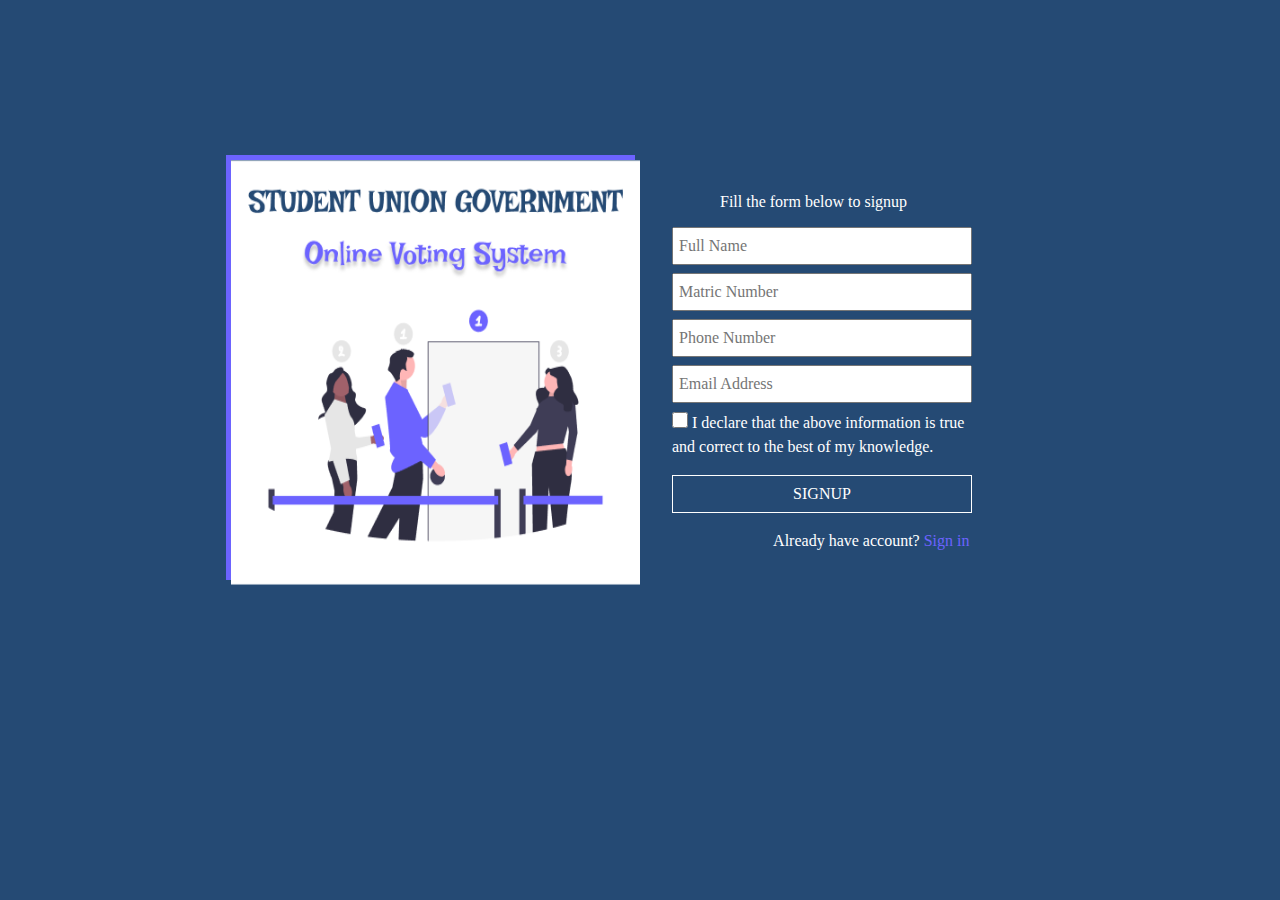
<file: index.html>
<!DOCTYPE html>
<html lang="en">
<head>
    <meta charset="UTF-8">
    <meta http-equiv="X-UA-Compatible" content="IE=edge">
    <meta name="viewport" content="width=device-width, initial-scale=1.0">
    <title>Students Voting System</title>
    
    <!--Bootstrap CSS-->
    <link href="https://cdn.jsdelivr.net/npm/bootstrap@5.3.3/dist/css/bootstrap.min.css" rel="stylesheet" integrity="sha384-QWTKZyjpPEjISv5WaRU9OFeRpok6YctnYmDr5pNlyT2bRjXh0JMhjY6hW+ALEwIH" crossorigin="anonymous">
    <link rel="stylesheet" href="style.css">
    <!-- Bootstrap Icons -->
    <link rel="stylesheet" href="https://cdn.jsdelivr.net/npm/bootstrap-icons@1.11.3/font/bootstrap-icons.min.css">
 
    <!-- Google Fonts -->
     <link rel="preconnect" href="https://fonts.googleapis.com">
     <link rel="preconnect" href="https://fonts.gstatic.com" crossorigin>
     <link href="https://fonts.googleapis.com/css2?family=Lato:ital,wght@0,100;0,300;0,400;0,700;0,900;1,100;1,300;1,400;1,700;1,900&display=swap" rel="stylesheet">
</head>
<body>
    <div class="wrapper">
        <div class="container cont">
            <div class="row">
                <div class="signimg col-md-6 d-none d-md-block">
                    <img src="images/signup.png">
                </div>                
                <div class="fill col-md-6">
                    <h6>Fill the form below to signup</h6>
                    <form action="index.html">
                        <div class="sform">
                            <input type="text" name="fullname" id="fullname" placeholder="Full Name" required>
                        </div>
                        <div class="sform">
                            <input type="text" name="matricno" id="matricno" placeholder="Matric Number" required>
                        </div>
                        <div class="sform">
                            <input type="number" name="phoneno" id="phoneno" placeholder="Phone Number" required>
                        </div>
                        <div class="sform">
                            <input type="email" name="email" id="email" placeholder="Email Address" required>
                        </div>
                        <div>
                            <input type="checkbox"  class="scheck"> <span>I declare that the above information is true <br>and correct to the best of my knowledge.</span> 
                        </div>
                        <div>
                            <a href="success.html" type="button" name="submit" value="submit" class="btn submit" data-bs-toggle="modal" data-bs-target="#exampleModal">Signup</a>
                        </div>
                        <!-- Modal -->
                        <div class="modal fade" id="exampleModal" tabindex="-1" aria-labelledby="exampleModalLabel" aria-hidden="true">
                            <div class="modal-dialog modal-dialog-centered">
                            <div class="modal-content success">
                                <div class="modal-body">
                                    <div>
                                        <i class="bi bi-check icon"></i>
                                        <h5>Congratulations</h5>
                                        <p>Sign up is successful. <br>Your login details has been sent to your email</p>
                                        <p><a href="signin.html" type="button" name="submit" value="submit" class="btn submit">CLOSE</a></p>
                                    </div>
                                </div>
                                
                            </div>
                            </div>
                        </div>
                        <div class="acc">Already have account? <a href="signin.html"> Sign in</a></div>
                    </form>
                </div>
            </div>
        </div>
    </div>
    <script src="https://cdn.jsdelivr.net/npm/bootstrap@5.3.3/dist/js/bootstrap.bundle.min.js" integrity="sha384-YvpcrYf0tY3lHB60NNkmXc5s9fDVZLESaAA55NDzOxhy9GkcIdslK1eN7N6jIeHz" crossorigin="anonymous"></script>
</body>
</html>
</file>
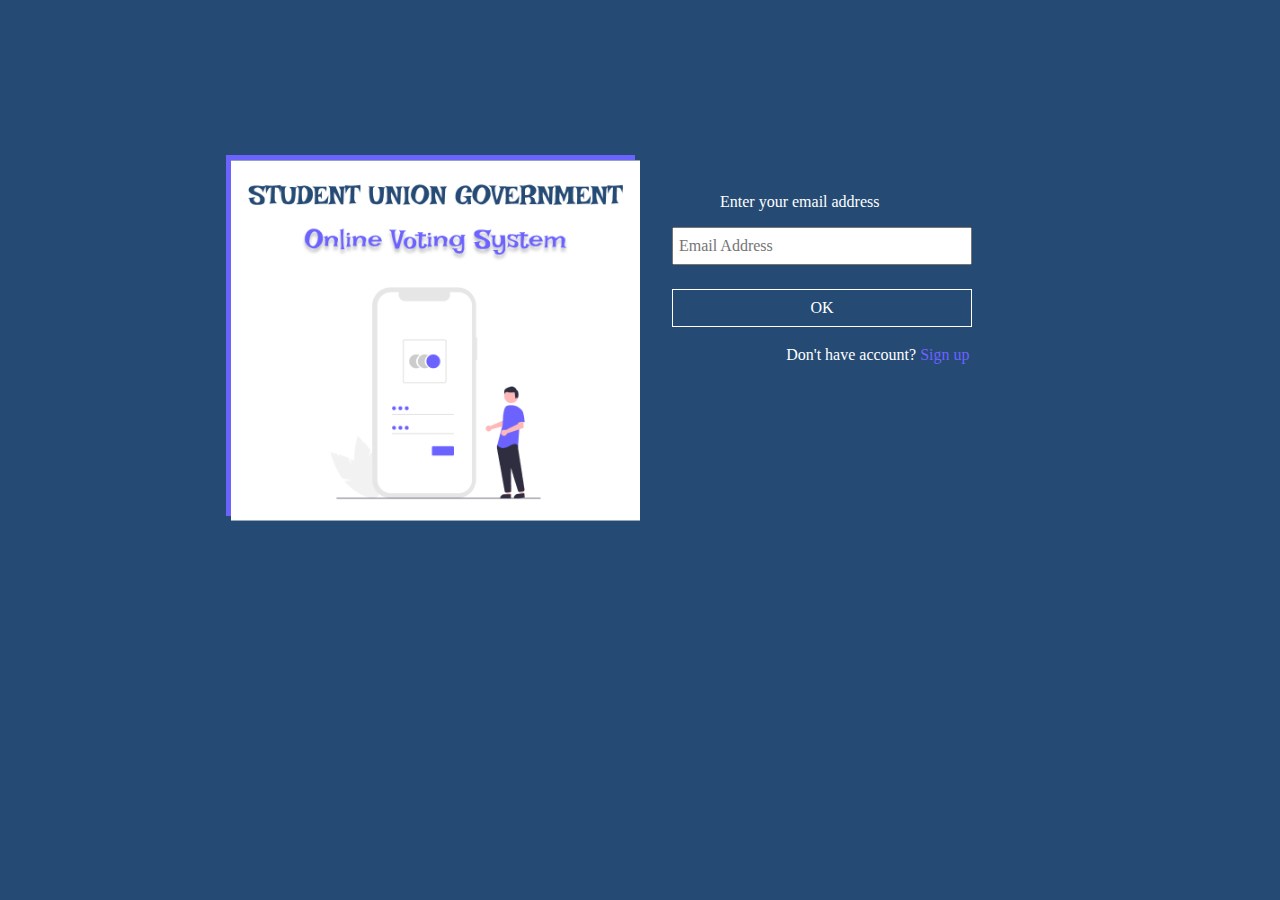
<file: fgotPwd.html>
<!DOCTYPE html>
<html lang="en">
<head>
    <meta charset="UTF-8">
    <meta http-equiv="X-UA-Compatible" content="IE=edge">
    <meta name="viewport" content="width=device-width, initial-scale=1.0">
    <title>Students Voting System</title>
    
    <!--Bootstrap CSS-->
    <link href="https://cdn.jsdelivr.net/npm/bootstrap@5.3.3/dist/css/bootstrap.min.css" rel="stylesheet" integrity="sha384-QWTKZyjpPEjISv5WaRU9OFeRpok6YctnYmDr5pNlyT2bRjXh0JMhjY6hW+ALEwIH" crossorigin="anonymous">
    <link rel="stylesheet" href="style.css"> 
    <!-- Bootstrap Icons -->
    <link rel="stylesheet" href="https://cdn.jsdelivr.net/npm/bootstrap-icons@1.11.3/font/bootstrap-icons.min.css">

    <!-- Google Fonts -->
     <link rel="preconnect" href="https://fonts.googleapis.com">
     <link rel="preconnect" href="https://fonts.gstatic.com" crossorigin>
     <link href="https://fonts.googleapis.com/css2?family=Lato:ital,wght@0,100;0,300;0,400;0,700;0,900;1,100;1,300;1,400;1,700;1,900&display=swap" rel="stylesheet">
</head>
<body>
    <div class="wrapper">
        <div class="container cont">
            <div class="row">
                <div class="signimg col-md-6 d-none d-md-block">
                    <img src="images/signin.png">
                </div>                
                <div class="fill col-md-6">
                    <h6>Enter your email address</h6>
                    <form action="index.html">
                        <div class="sform">
                            <input type="email" name="email" id="email" placeholder="Email Address" required>
                        </div>
                        <div>
                            <a href="#" type="button" name="submit" value="submit" class="btn submit" data-bs-toggle="modal" data-bs-target="#exampleModal">Ok</a>
                        </div>
                        <!-- Modal -->
                        <div class="modal fade" id="exampleModal" tabindex="-1" aria-labelledby="exampleModalLabel" aria-hidden="true">
                            <div class="modal-dialog modal-dialog-centered">
                            <div class="modal-content success">
                                <div class="modal-body">
                                    <div>
                                        <i class="bi bi-check icon"></i>
                                        <p>A link has been sent to your email <br>to reset your password.</p>
                                        <a href="signin.html" type="button" name="submit" value="submit" class="btn submit">Ok</a>
                                    </div>
                                </div>
                                
                            </div>
                            </div>
                        </div>
                        <div class="acc">Don't have account? <a href="index.html"> Sign up</a></div>
                    </form>
                </div>
            </div>
        </div>
    </div>
    <script src="https://cdn.jsdelivr.net/npm/bootstrap@5.3.3/dist/js/bootstrap.bundle.min.js" integrity="sha384-YvpcrYf0tY3lHB60NNkmXc5s9fDVZLESaAA55NDzOxhy9GkcIdslK1eN7N6jIeHz" crossorigin="anonymous"></script>
</body>
</html>
</file>
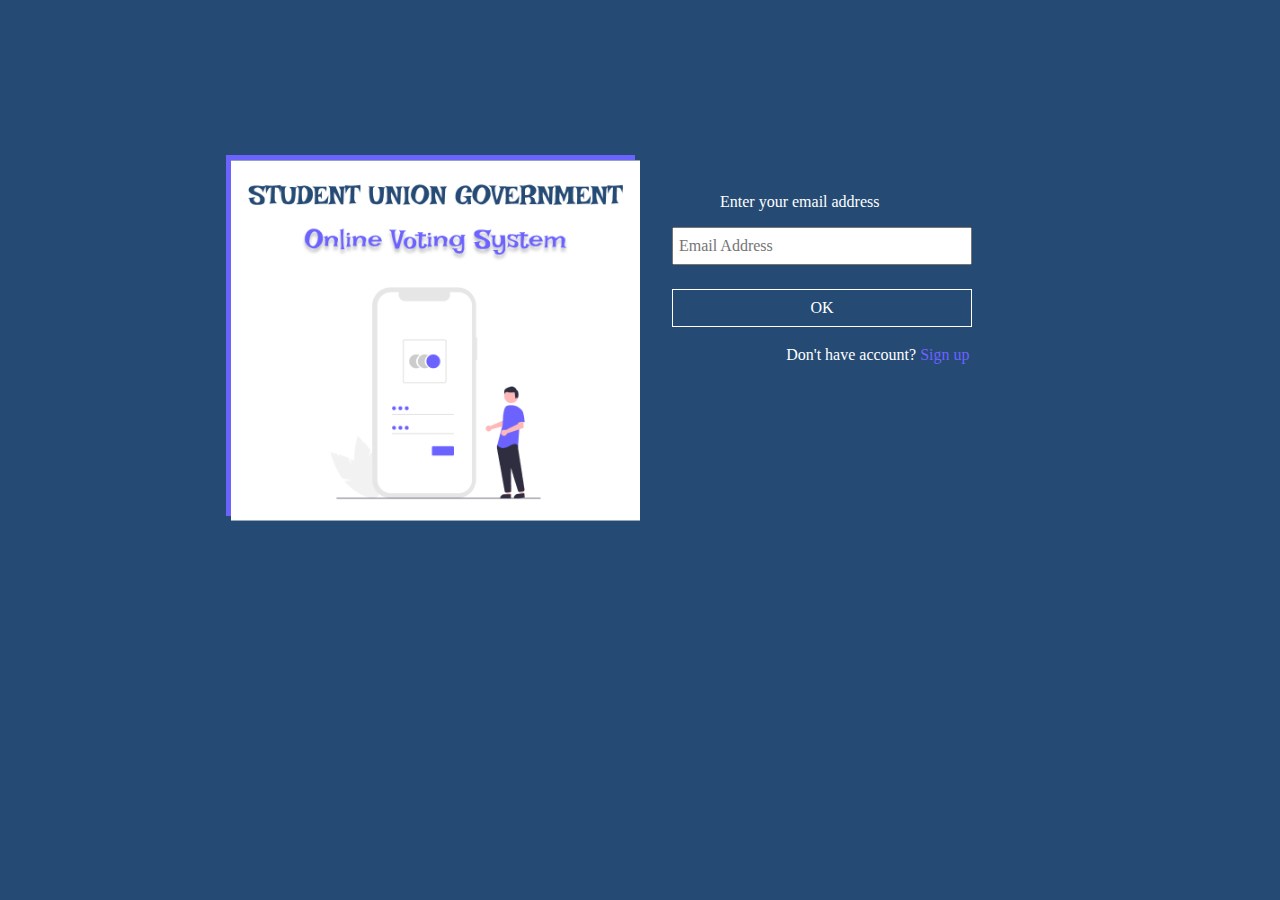
<file: modal.html>
<!DOCTYPE html>
<html lang="en">
<head>
    <meta charset="UTF-8">
    <meta http-equiv="X-UA-Compatible" content="IE=edge">
    <meta name="viewport" content="width=device-width, initial-scale=1.0">
    <title>Students Voting System</title>
    
    <!--Bootstrap CSS-->
    <link href="https://cdn.jsdelivr.net/npm/bootstrap@5.3.3/dist/css/bootstrap.min.css" rel="stylesheet" integrity="sha384-QWTKZyjpPEjISv5WaRU9OFeRpok6YctnYmDr5pNlyT2bRjXh0JMhjY6hW+ALEwIH" crossorigin="anonymous">
    <link rel="stylesheet" href="style.css"> 
    <!-- Google Fonts -->
     <link rel="preconnect" href="https://fonts.googleapis.com">
     <link rel="preconnect" href="https://fonts.gstatic.com" crossorigin>
     <link href="https://fonts.googleapis.com/css2?family=Lato:ital,wght@0,100;0,300;0,400;0,700;0,900;1,100;1,300;1,400;1,700;1,900&display=swap" rel="stylesheet">
</head>
<body>
    <div class="wrapper">
        <div class="container cont">
            <div class="row">
                <div class="signimg col-md-6 d-none d-md-block">
                    <img src="images/signin.png">
                </div>                
                <div class="fill col-md-6">
                    <h6>Enter your email address</h6>
                    <form action="index.html">
                        <div class="sform">
                            <input type="email" name="email" id="email" placeholder="Email Address" required>
                        </div>
                        <div>
                            <a href="msg.html" type="button" name="submit" value="submit" class="btn submit">Ok</a>
                        </div>
                        <div class="acc">Don't have account? <a href="index.html"> Sign up</a></div>
                    </form>
                </div>
            </div>
        </div>
    </div>
    <script src="https://cdn.jsdelivr.net/npm/bootstrap@5.3.3/dist/js/bootstrap.bundle.min.js" integrity="sha384-YvpcrYf0tY3lHB60NNkmXc5s9fDVZLESaAA55NDzOxhy9GkcIdslK1eN7N6jIeHz" crossorigin="anonymous"></script>
</body>
</html>
</file>
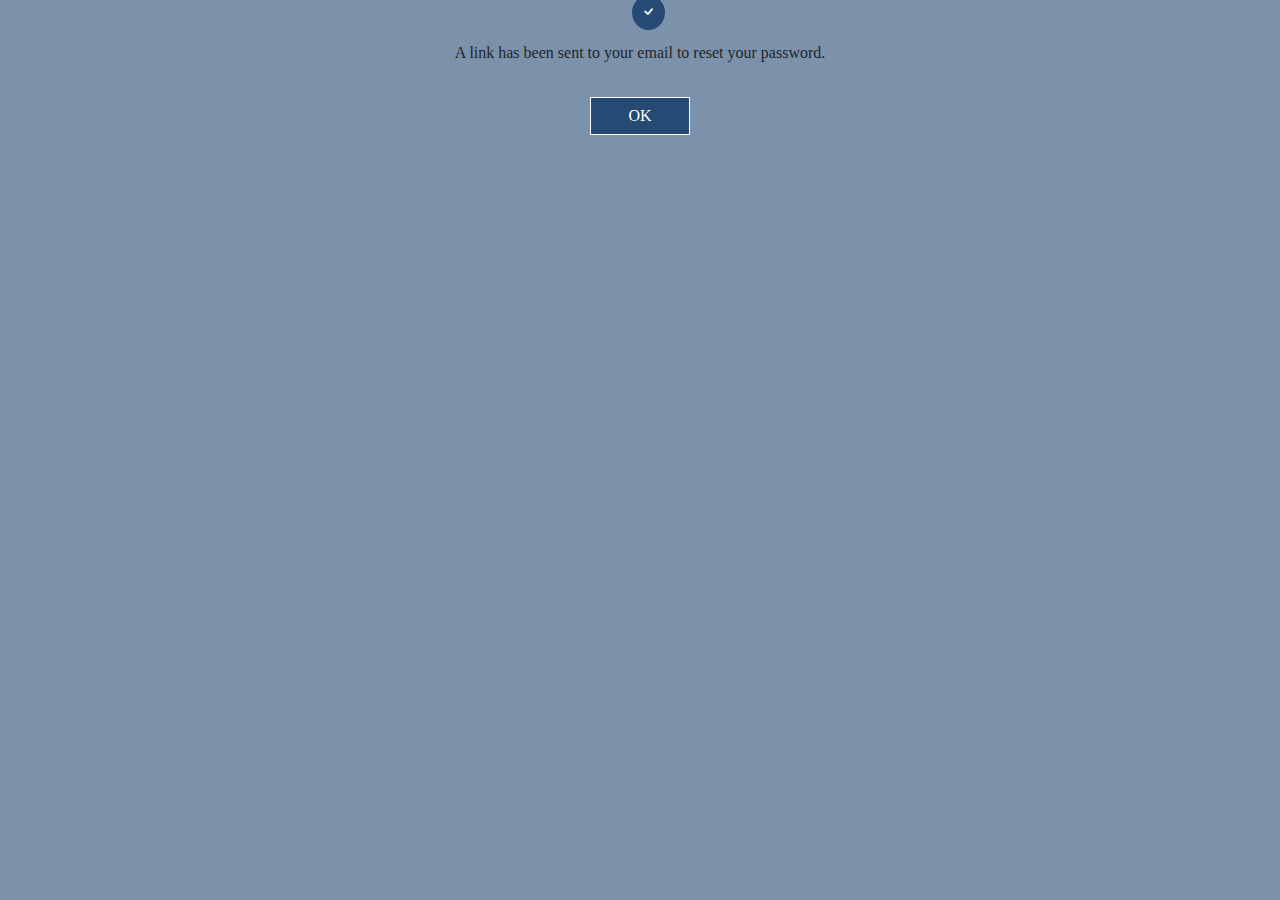
<file: msg.html>
<!DOCTYPE html>
<html lang="en">
<head>
    <meta charset="UTF-8">
    <meta http-equiv="X-UA-Compatible" content="IE=edge">
    <meta name="viewport" content="width=device-width, initial-scale=1.0">
    <title>Students Voting System</title>
    
    <!--Bootstrap CSS-->
    <link href="https://cdn.jsdelivr.net/npm/bootstrap@5.3.3/dist/css/bootstrap.min.css" rel="stylesheet" integrity="sha384-QWTKZyjpPEjISv5WaRU9OFeRpok6YctnYmDr5pNlyT2bRjXh0JMhjY6hW+ALEwIH" crossorigin="anonymous">
    <link rel="stylesheet" href="style.css"> 
    <!-- Bootstrap Icons -->
    <link rel="stylesheet" href="https://cdn.jsdelivr.net/npm/bootstrap-icons@1.11.3/font/bootstrap-icons.min.css">

    <!-- Google Fonts -->
     <link rel="preconnect" href="https://fonts.googleapis.com">
     <link rel="preconnect" href="https://fonts.gstatic.com" crossorigin>
     <link href="https://fonts.googleapis.com/css2?family=Lato:ital,wght@0,100;0,300;0,400;0,700;0,900;1,100;1,300;1,400;1,700;1,900&display=swap" rel="stylesheet">
</head>
<body>
    <div class="csuc">
        <div class="container ">
            <div class="row">
                <div class="col-12 success">
                    <i class="bi bi-check icon"></i>
                    
                    <p>A link has been sent to your email to reset your password.</p>
                    <p><a href="signin.html" type="button" name="submit" value="submit" class="btn submit">Ok</a></p>
                </div>
            </div>
        </div>
    </div>
    <script src="https://cdn.jsdelivr.net/npm/bootstrap@5.3.3/dist/js/bootstrap.bundle.min.js" integrity="sha384-YvpcrYf0tY3lHB60NNkmXc5s9fDVZLESaAA55NDzOxhy9GkcIdslK1eN7N6jIeHz" crossorigin="anonymous"></script>
</body>
</html>
</file>
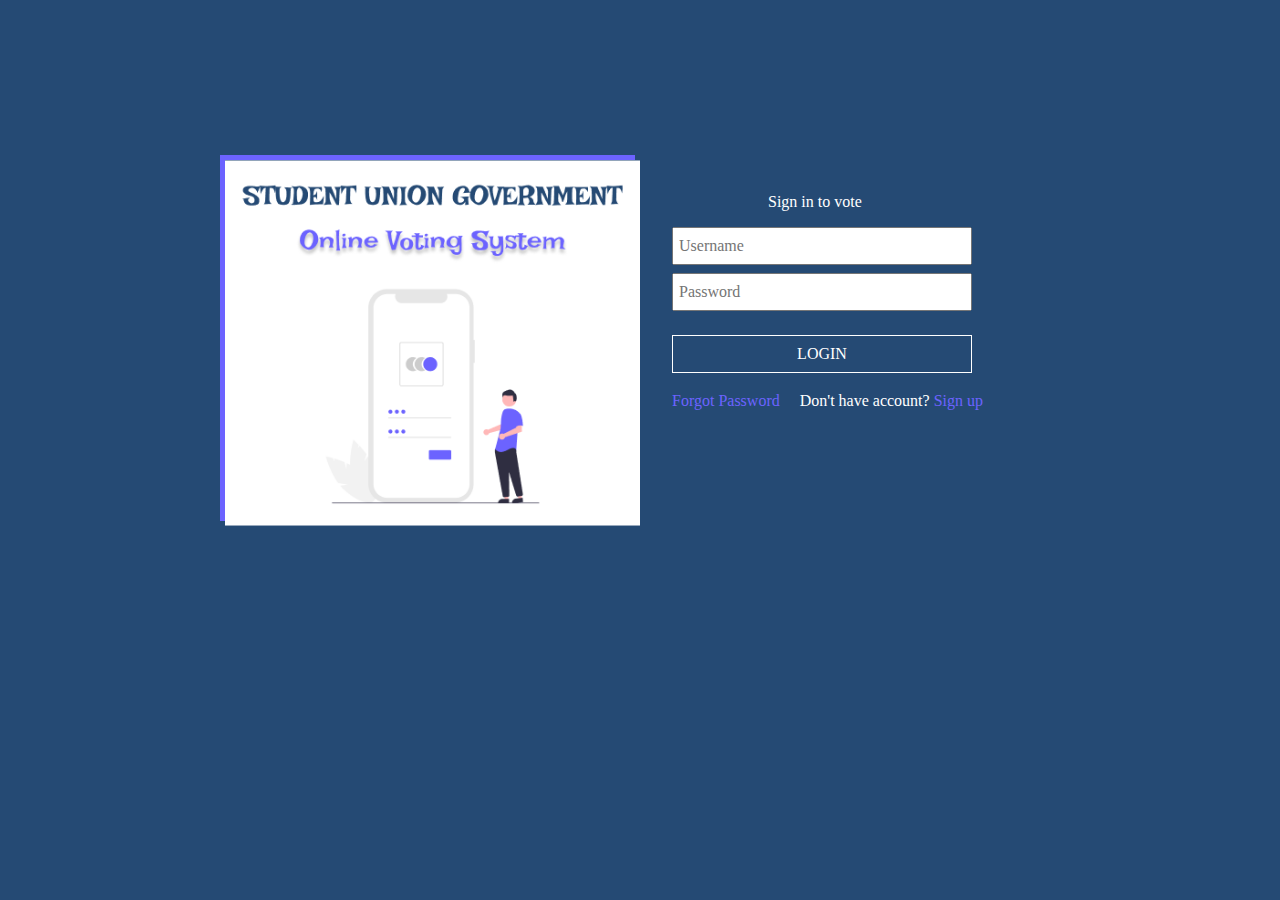
<file: signin.html>
<!DOCTYPE html>
<html lang="en">
<head>
    <meta charset="UTF-8">
    <meta http-equiv="X-UA-Compatible" content="IE=edge">
    <meta name="viewport" content="width=device-width, initial-scale=1.0">
    <title>Students Voting System</title>
    
    <!--Bootstrap CSS-->
    <link href="https://cdn.jsdelivr.net/npm/bootstrap@5.3.3/dist/css/bootstrap.min.css" rel="stylesheet" integrity="sha384-QWTKZyjpPEjISv5WaRU9OFeRpok6YctnYmDr5pNlyT2bRjXh0JMhjY6hW+ALEwIH" crossorigin="anonymous">
    <link rel="stylesheet" href="style.css"> 
    <!-- Google Fonts -->
     <link rel="preconnect" href="https://fonts.googleapis.com">
     <link rel="preconnect" href="https://fonts.gstatic.com" crossorigin>
     <link href="https://fonts.googleapis.com/css2?family=Lato:ital,wght@0,100;0,300;0,400;0,700;0,900;1,100;1,300;1,400;1,700;1,900&display=swap" rel="stylesheet">
</head>
<body>
    <div class="wrapper">
        <div class="container cont">
            <div class="row">
                <div class="signimg col-md-6 d-none d-md-block">
                    <img src="images/signin.png">
                </div>                
                <div class="fill col-md-6">
                    <h6 class="sig">Sign in to vote</h6>
                    <form action="index.html">
                        <div class="sform">
                            <input type="text" name="username" id="username" placeholder="Username" required>
                        </div>
                        <div class="sform">
                            <input type="text" name="password" id="password" placeholder="Password" required>
                        </div>
                        <div>
                            <a href="#" type="button" name="submit" value="submit" class="btn submit">Login</a>
                        </div>
                        <div class="acct"><a href="fgotPwd.html">Forgot Password</a> &nbsp; &nbsp; Don't have account? <a href="index.html"> Sign up</a></div>
                    </form>
                </div>
            </div>
        </div>
    </div>
    <script src="https://cdn.jsdelivr.net/npm/bootstrap@5.3.3/dist/js/bootstrap.bundle.min.js" integrity="sha384-YvpcrYf0tY3lHB60NNkmXc5s9fDVZLESaAA55NDzOxhy9GkcIdslK1eN7N6jIeHz" crossorigin="anonymous"></script>
</body>
</html>
</file>
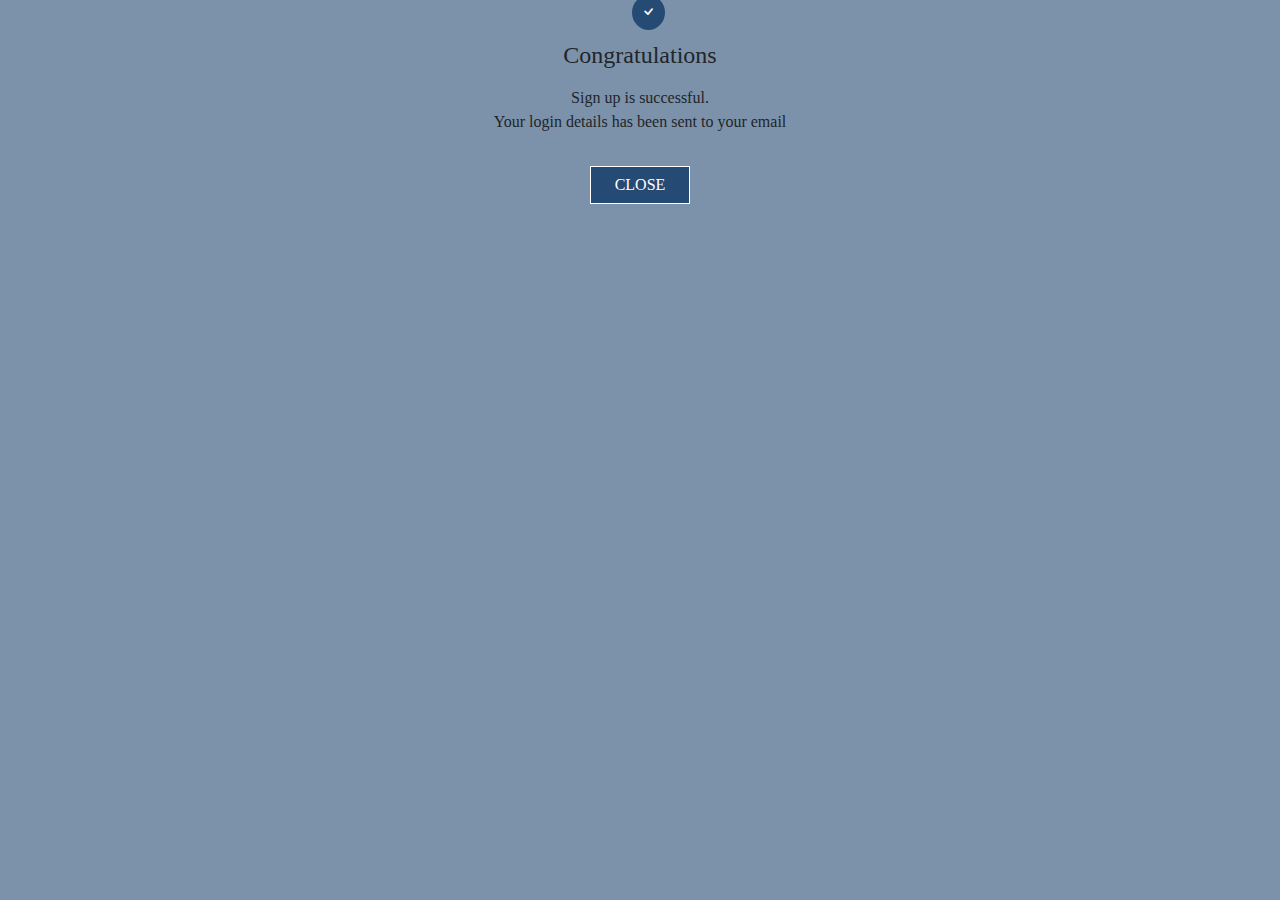
<file: success.html>
<!DOCTYPE html>
<html lang="en">
<head>
    <meta charset="UTF-8">
    <meta http-equiv="X-UA-Compatible" content="IE=edge">
    <meta name="viewport" content="width=device-width, initial-scale=1.0">
    <title>Students Voting System</title>
    
    <!--Bootstrap CSS-->
    <link href="https://cdn.jsdelivr.net/npm/bootstrap@5.3.3/dist/css/bootstrap.min.css" rel="stylesheet" integrity="sha384-QWTKZyjpPEjISv5WaRU9OFeRpok6YctnYmDr5pNlyT2bRjXh0JMhjY6hW+ALEwIH" crossorigin="anonymous">
    <link rel="stylesheet" href="style.css"> 
    <!-- Bootstrap Icons -->
    <link rel="stylesheet" href="https://cdn.jsdelivr.net/npm/bootstrap-icons@1.11.3/font/bootstrap-icons.min.css">

    <!-- Google Fonts -->
     <link rel="preconnect" href="https://fonts.googleapis.com">
     <link rel="preconnect" href="https://fonts.gstatic.com" crossorigin>
     <link href="https://fonts.googleapis.com/css2?family=Lato:ital,wght@0,100;0,300;0,400;0,700;0,900;1,100;1,300;1,400;1,700;1,900&display=swap" rel="stylesheet">
</head>
<body>
    <div class="csuc">
        <div class="container ">
            <div class="row">
                <div class="col-12 success">
                    <i class="bi bi-check icon"></i>
                    <h5>Congratulations</h5>
                    <p>Sign up is successful. <br>Your login details has been sent to your email</p>
                    <p><a href="signin.html" type="button" name="submit" value="submit" class="btn submit">CLOSE</a></p>
                </div>
            </div>
        </div>
    </div>
    <script src="https://cdn.jsdelivr.net/npm/bootstrap@5.3.3/dist/js/bootstrap.bundle.min.js" integrity="sha384-YvpcrYf0tY3lHB60NNkmXc5s9fDVZLESaAA55NDzOxhy9GkcIdslK1eN7N6jIeHz" crossorigin="anonymous"></script>
</body>
</html>
</file>
<file: style.css>
body{
    
    background-color: #254A74;
    font-family: inter;
    font-size: 1rem
}
.wrapper{
    display: flex;
    max-width: fit-content;
    margin-left: auto;
    margin-right: auto;
}
.cont{
    margin-top: 10rem;

}
.cont .signimg {
    padding: 0;
    
}
.cont .signimg img{
    display: block;
    max-width: 100%;
    height: 100%;
    box-shadow: -5px -5px 0px 0px #6C63FF;
}
.cont .fill {
    padding: 2rem;

}
.cont .fill h6{
    margin-left: 3rem;
    color: white;
    margin-bottom: 1rem;
}
.cont .fill .sform input{
    width: 300px;
    margin-bottom: 0.5rem;
    padding: 5px;
}
.cont .fill .scheck{
    width: 1rem;
    height: 1rem;
}
.cont .fill span{
    color: white;
}
.cont .fill .submit{
    margin-top: 1rem;
    margin-bottom: 1rem;
    width: 300px;
    background-color: #254A74;
    color: white;
    border-color: white;
    border-radius: 0%;
    cursor: pointer;
    text-transform: uppercase;
}
.cont .fill .submit:hover{
    margin-top: 1rem;
    width: 300px;
    background-color: #6598d3;
    color: rgb(212, 208, 208);
    border-color: white;
    border-radius: 0%;
    text-transform: uppercase;
}
.cont .fill .acc{
    color: white;
    text-align: right;
    margin-right: 3rem;
}
.cont .fill .acc a{
    color: #6C63FF;
    text-decoration: none;
}
.cont .fill .acc a:hover{
    color: #9793ec;
    text-decoration: underline;
}
.cont .fill .acct{
    color: white;
   
}
.cont .fill .acct a{
    color: #6C63FF;
    text-decoration: none;
}
.cont .fill .acct a:hover{
    color: #9793ec;
    text-decoration: underline;
}
/* Small devices (landscape phones, 576px and lower) */
@media (max-width: 767.98px) { 
    .cont{
        margin: 4rem;

    }
    .cont .signimg {
        padding: 0;
        
    }
    .cont .signimg img{
        display: block;
        box-shadow: -5px -5px 0px 0px #6C63FF;
    }
    .cont .fill {
        padding: 0;
    
    }
    .cont .fill .acct{
        color: white;
        text-align: right;
        margin-right: 1rem;
    }
}
/* Success Page starts*/

.csuc{
    background-image: url(images/bgsuccess.png);
    background-position: center;
    background-size: cover;
    text-align: center;
    height: 100vh;
}
.success{
    text-align: center;
}
.success .icon{
    background-color: #254A74;
    border-radius: 50%;
    text-align: center;
    width: 2.5rem;
    height: 2.5rem;
    font-size: 1.05rem;
    color: white;
    padding: 0.5rem;
    margin-bottom: 1.2rem;
    margin-left: 1rem;
}
.success h5{
    margin-top: 1rem;
    font-size: 1.5rem;

}
.success p{
    margin-top: 1rem;
    font-size: 1rem;
}
.success .submit{
    margin-top: 1rem;
    margin-bottom: 1rem;
    width: 100px;
    background-color: #254A74;
    color: white;
    border-color: white;
    border-radius: 0%;
    cursor: pointer;
    text-transform: uppercase;
}
.success .submit:hover{
    margin-top: 1rem;
    width: 100px;
    background-color: #6598d3;
    color: rgb(212, 208, 208);
    border-color: white;
    border-radius: 0%;
    text-transform: uppercase;
}
/* Success Page ends*/
/* Signin page starts*/
.cont .fill .sig{
    margin-left: 6rem;
    color: white;
    margin-bottom: 1rem;
}
/* Small devices (landscape phones, 576px and lower) */
@media (max-width: 767.98px) { 
    .cont .fill .sig{
        margin-left: 6rem;
        color: white;
        margin-bottom: 1rem;
    }
}
/* Signin page ends*/
</file>
